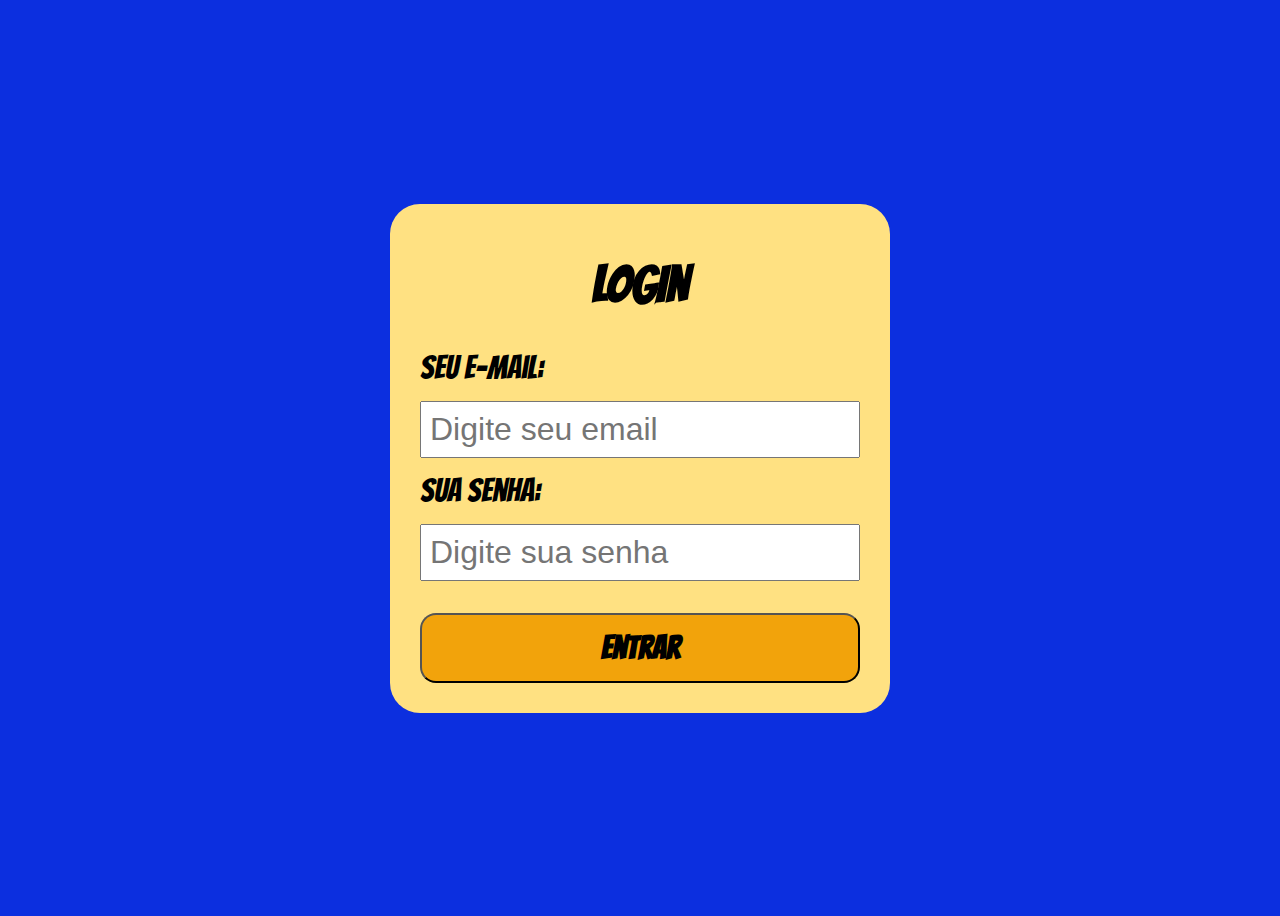
<file: index.html>
<!DOCTYPE html>
<html lang="pt-BR">
  <head>
    <meta charset="UTF-8" />
    <meta name="viewport" content="width=device-width, initial-scale=1.0" />
    <!-- CSS -->
    <link rel="stylesheet" href="assets/css/login.css" />
    <title>Login</title>
  </head>
  <body>
    <div class="container">
      <h1>LOGIN</h1>
      <form>
        <label for="email">Seu e-mail: </label>
        <input type="email" id="email" placeholder="Digite seu email"/>
        <label for="senha_login">Sua senha: </label>
        <input type="password" id="senha" placeholder="Digite sua senha"/>
        <button onclick="login()">Entrar</button>
      </form>
    </div>
    <script src="assets/js/script.js"></script>
  </body>
</html>
</file>
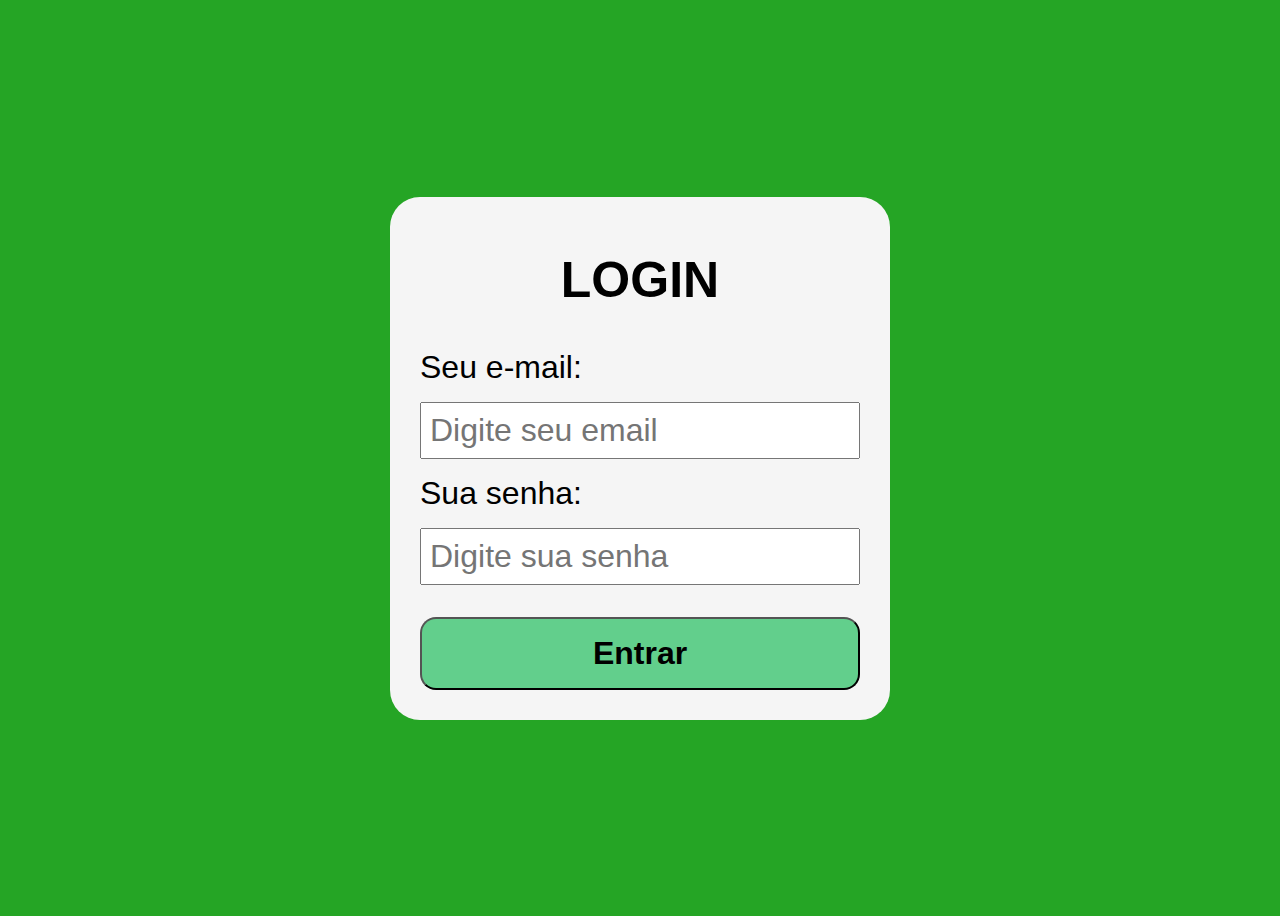
<file: HomeAdmin/index.html>
<!DOCTYPE html>
<html lang="pt-BR">
  <head>
    <meta charset="UTF-8" />
    <meta name="viewport" content="width=device-width, initial-scale=1.0" />
    <!-- CSS -->
    <link rel="stylesheet" href="assets/css/login.css" />
    <title>Login</title>
  </head>
  <body>
    <div class="container">
      <h1>LOGIN</h1>
      <form>
        <label for="email">Seu e-mail: </label>
        <input type="email" id="email" placeholder="Digite seu email"/>
        <label for="senha_login">Sua senha: </label>
        <input type="password" id="senha_login" placeholder="Digite sua senha"/>
        <button>Entrar</button>
      </form>
    </div>
  </body>
</html>
</file>
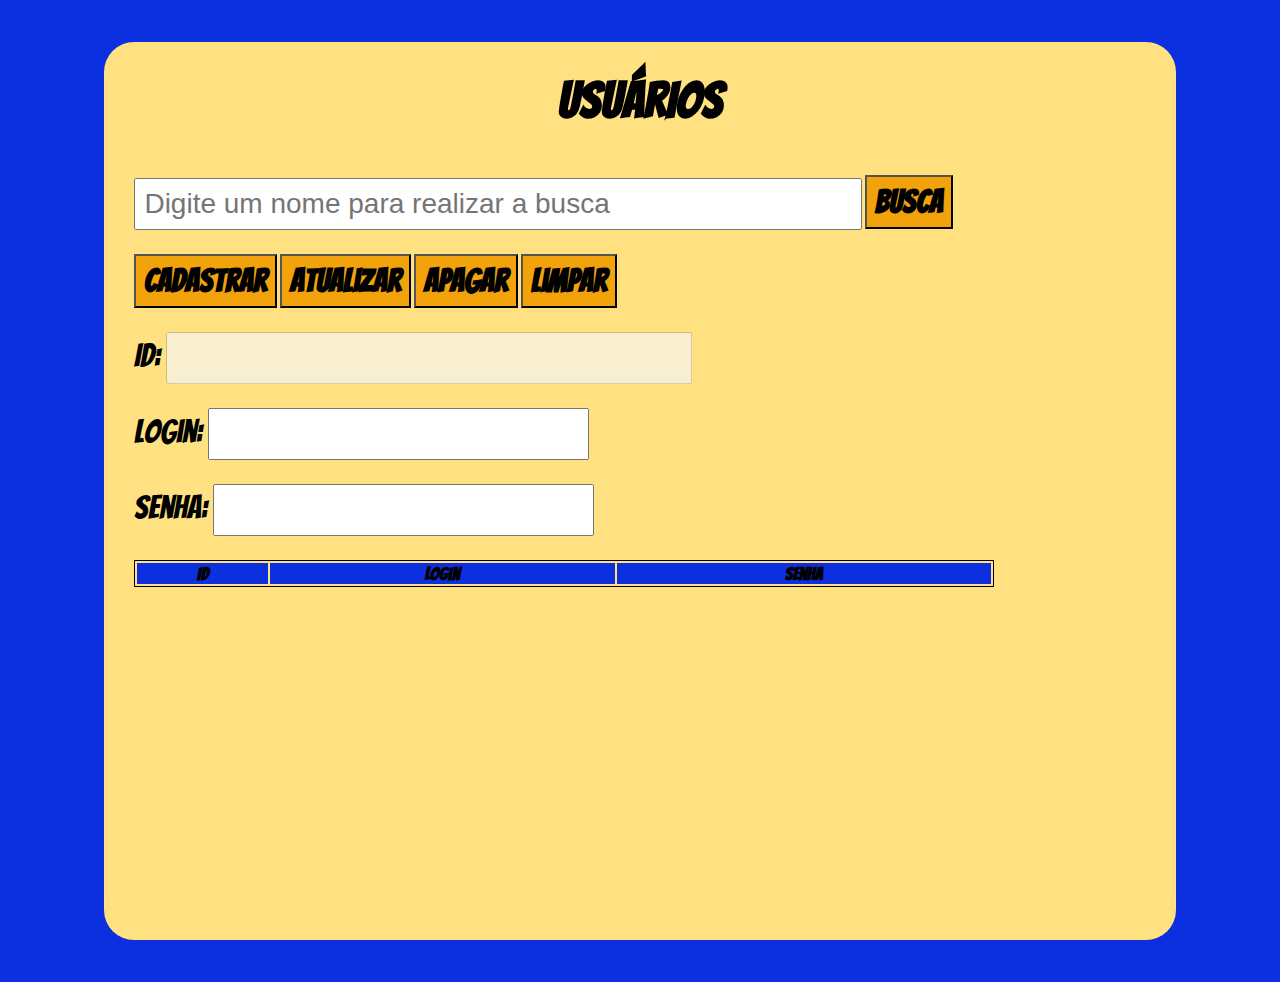
<file: admin.html>
<!DOCTYPE html>
<html lang="pt-BR">
  <head>
    <meta charset="UTF-8" />
    <meta name="viewport" content="width=device-width, initial-scale=1.0" />
    <!-- CSS -->
    <link rel="stylesheet" href="assets/css/admin.css" />
    <title>Página do Admin</title>
  </head>
  <body>
    <div class="container">
      <h1>USUÁRIOS</h1>
      <div>
        <input
          type="text"
          id="buscar"
          placeholder="Digite um nome para realizar a busca"
          class="busca"
        />
        <button class="btn btn-busca" onclick="buscar()" type="button">Busca</button>
      </div>
      <div>
        <button class="btn" onclick="adicionar()" type="button">Cadastrar</button>
        <button class="btn" onclick="atualizar()" type="button">Atualizar</button>
        <button class="btn" onclick="apagarItemVetor()" type="button">Apagar</button>
        <button class="btn" onclick="limpar()" type="button">Limpar</button>
      </div>
      <div>
        <label for="id">Id: </label>
        <input type="text" class="id" id="id" disabled>
      </div>
      <div>
        <label for="login">Login: </label>
        <input type="text" class="login" id="login_usuario">
      </div>
      <div>
        <label for="senha_usuario">Senha: </label>
        <input type="password" id="senha_usuario">
      </div>
      <table>
        <tr>
          <th>ID</th>
          <th>login</th>
          <th>senha</th>
        </tr>
        <tbody id="tabela"></tbody>
      </table>
    </div>
    <script src="assets/js/script.js"></script>
  </body>
</html>
</file>
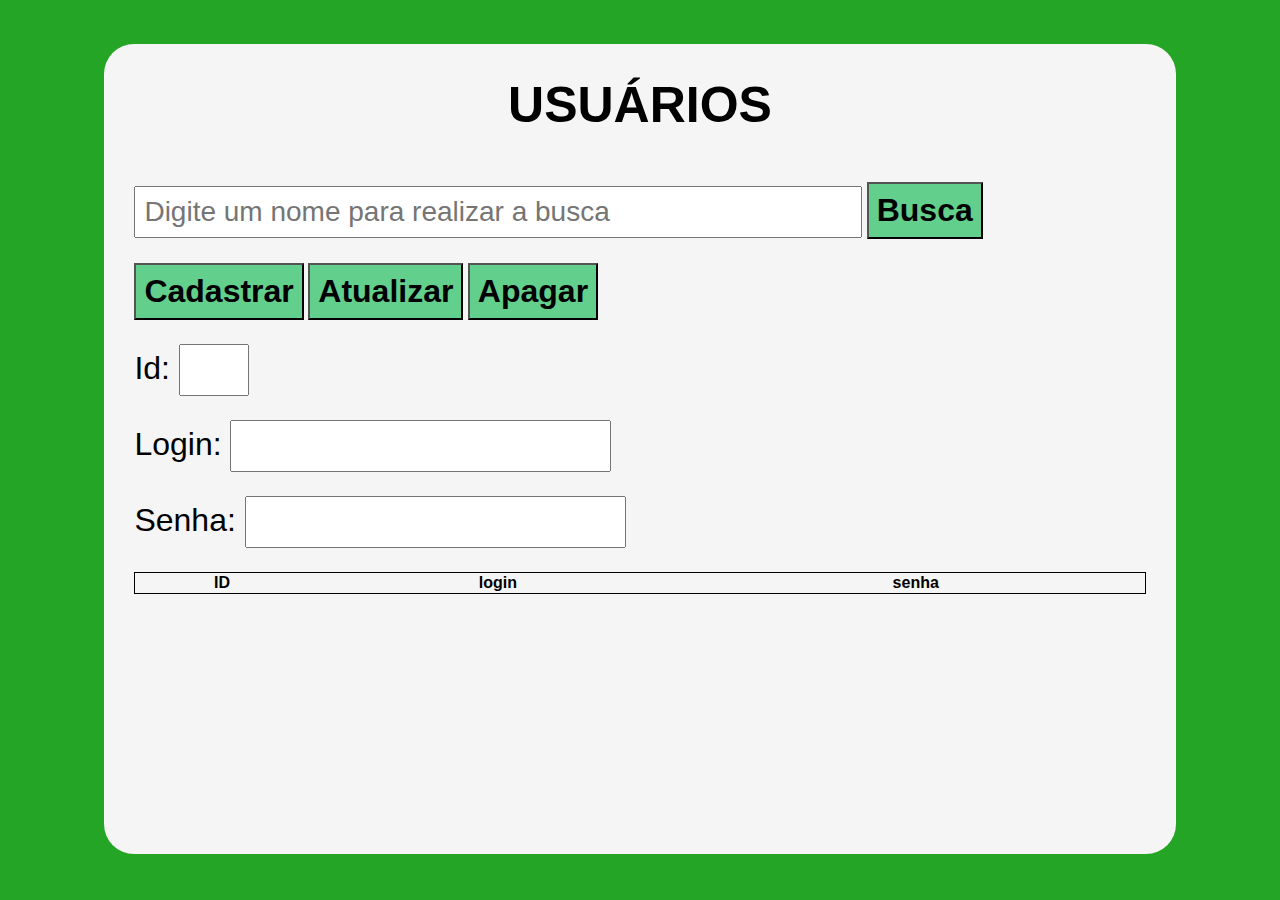
<file: HomeAdmin/admin.html>
<!DOCTYPE html>
<html lang="pt-BR">
  <head>
    <meta charset="UTF-8" />
    <meta name="viewport" content="width=device-width, initial-scale=1.0" />
    <!-- CSS -->
    <link rel="stylesheet" href="assets/css/admin.css" />
    <title>Página do Admin</title>
  </head>
  <body>
    <div class="container">
      <h1>USUÁRIOS</h1>
      <div>
        <input
          type="text"
          id="buscar"
          placeholder="Digite um nome para realizar a busca"
          class="busca"
        />
        <button class="btn btn-busca">Busca</button>
      </div>
      <div>
        <button class="btn">Cadastrar</button>
        <button class="btn">Atualizar</button>
        <button class="btn">Apagar</button>
      </div>
      <div>
        <label for="id">Id: </label>
        <input type="text" class="id" id="id">
      </div>
      <div>
        <label for="login">Login: </label>
        <input type="text" class="login" id="login">
      </div>
      <div>
        <label for="senha_usuario">Senha: </label>
        <input type="text" id="senha_usuario">
      </div>
      <table>
        <tr>
          <th>ID</th>
          <th>login</th>
          <th>senha</th>
        </tr>
        
      </table>
    </div>
  </body>
</html>
</file>
<file: assets/css/login.css>
@import url("https://fonts.googleapis.com/css2?family=Bangers&display=swap");

:root {
  --font-principal: "Bangers", system-ui;
}

body {
  align-items: center;
  background-color: #0c2fdf;
  display: flex;
  font-family: 'Franklin Gothic Medium', 'Arial Narrow', Arial, sans-serif;
  height: 100vh;
  justify-content: center;
  font-family: var(--font-principal)
}

.container {
  background-color: #ffe182;
  border-radius: 30px;
  padding: 30px;
  font-family: var(--font-principal)
}

h1 {
  font-size: 50px;
  margin: 0;
  padding: 24px;
  text-align: center;
  font-family: var(--font-principal)
}

form {
  display: flex;
  flex-direction: column;
}

label {
  font-size: 32px;
  margin: 16px 0;
}

input {
  font-size: 32px;
  padding: 8px;
}

button {
  background-color: #f2a30b;
  border-radius: 16px;
  font-size: 32px;
  font-weight: bold;
  margin-top: 32px;
  padding: 16px;
  font-family: var(--font-principal)
}

button:hover {
  background-color: rgb(247, 224, 20);
  color: #0b0b0b;
  cursor: pointer;
  font-family: var(--font-principal)
}
</file>
<file: HomeAdmin/assets/css/login.css>
body {
  align-items: center;
  background-color: #25a525;
  display: flex;
  font-family: 'Franklin Gothic Medium', 'Arial Narrow', Arial, sans-serif;
  height: 100vh;
  justify-content: center;
}

.container {
  background-color: #f5f5f5;
  border-radius: 30px;
  padding: 30px;
}

h1 {
  font-size: 50px;
  margin: 0;
  padding: 24px;
  text-align: center;
}

form {
  display: flex;
  flex-direction: column;
}

label {
  font-size: 32px;
  margin: 16px 0;
}

input {
  font-size: 32px;
  padding: 8px;
}

button {
  background-color: #62cf8c;
  border-radius: 16px;
  font-size: 32px;
  font-weight: bold;
  margin-top: 32px;
  padding: 16px;
}

button:hover {
  background-color: rgb(247, 224, 20);
  color: #ffffff;
  cursor: pointer;
}
</file>
<file: assets/css/admin.css>
@import url("https://fonts.googleapis.com/css2?family=Bangers&display=swap");

:root {
  --font-principal: "Bangers", system-ui;
}
body {
  align-items: center;
  background-color: #0c2fdf;
  display: flex;
  height: 98vh;
  justify-content: center;
  font-family: var(--font-principal);
  margin-top: 50px;
  margin-bottom: 50px;
  
}
 
.container {
  background-color: #ffe182;
  border-radius: 30px;
  height: 100%;
  padding: 8px 30px;
  width: 80%;
  font-family: var(--font-principal)
}

h1 {
  font-size: 50px;
  margin: 0;
  padding: 24px;
  text-align: center;
  font-family: var(--font-principal)
}

div {
  margin: 24px 0;
}

input {
  font-size: 28px;
  padding: 8px;
}

.busca {
  width: 70%;
}

.id {
  width: 50%;
}

.btn {
  background-color: #f2a30b;
  font-size: 32px;
  font-weight: bold;
  padding: 8px;
  font-family: var(--font-principal)
}

.btn:hover {
  background-color: #fbe407;
  color: #0b0b0b;
  cursor: pointer;
  font-family: var(--font-principal)
}

label {
  font-size: 32px;
  margin: 16px 0;
}

table {
  border: 1px solid black;
  text-align: center;
  width: 85%;
  font-family: var(--font-principal)
}

th {
  background-color: #0c2fdf;
  font-size: 18px;
  font-weight: bold;
  text-align: center;
  font-family: var(--font-principal)
}
</file>
<file: HomeAdmin/assets/css/admin.css>
body {
  align-items: center;
  background-color: #25a525;
  display: flex;
  font-family: 'Franklin Gothic Medium', 'Arial Narrow', Arial, sans-serif;
  height: 98vh;
  justify-content: center;
}

.container {
  background-color: #f5f5f5;
  border-radius: 30px;
  height: 90%;
  padding: 8px 30px;
  width: 80%;
}

h1 {
  font-size: 50px;
  margin: 0;
  padding: 24px;
  text-align: center;
}

div {
  margin: 24px 0;
}

input {
  font-size: 28px;
  padding: 8px;
}

.busca {
  width: 70%;
}

.id {
  width: 5%;
}

.btn {
  background-color: #62cf8c;
  font-size: 32px;
  font-weight: bold;
  padding: 8px;
}

.btn:hover {
  background-color: rgb(247, 224, 20);
  color: #ffffff;
  cursor: pointer;
}

label {
  font-size: 32px;
  margin: 16px 0;
}

table {
  border: 1px solid black;
  border-collapse: collapse;
  padding: 8px;
  width: 100%;
}
</file>
